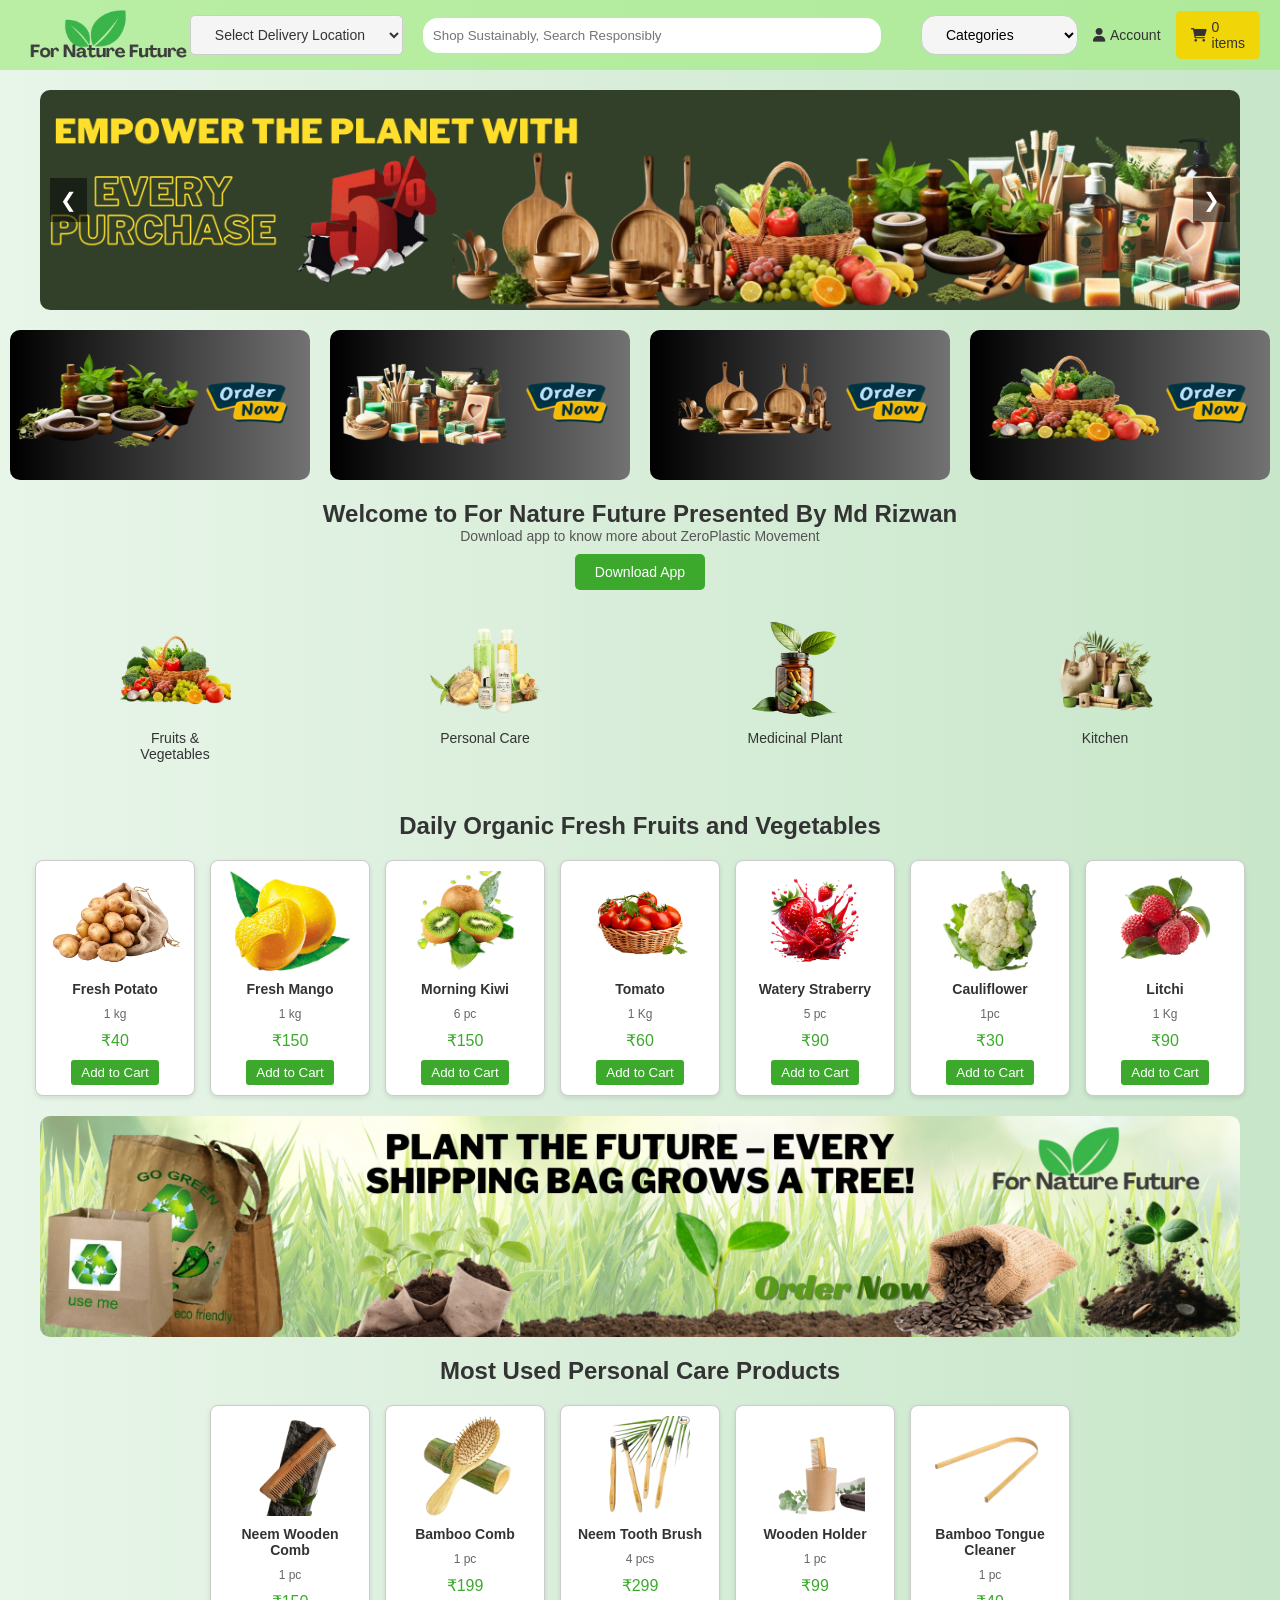
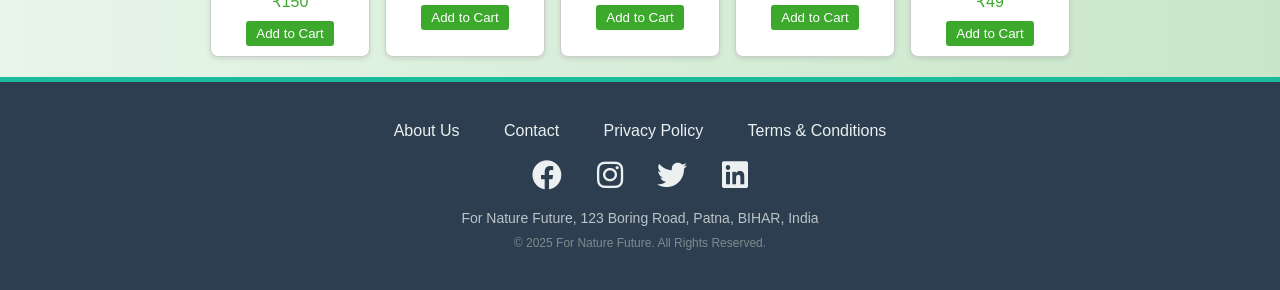
<file: MSD/index.html>
<head>
    <title>For Nature Future</title>
    <link rel="stylesheet" href="https://cdnjs.cloudflare.com/ajax/libs/font-awesome/6.0.0-beta3/css/all.min.css"> 
    <link rel="stylesheet" href="style.css">
</head>
<body>
    <div class="header">
        <div class="logo">
            <img src="image/logo.png" alt="FNF Logo"> 
        </div>
        <div class="delivery-time">
            <select class="location-select">
                <option disabled selected>Select Delivery Location</option>
                <option>Patna, Bihar</option>
                <option>Ranchi, Jharkhand</option>
                <option>Guntur, Andhra Pradesh</option>
                <option>Noida, Delhi</option>
                <option>Pune, Maharashtra</option>
            </select>
        </div>
        <div class="search-bar">
            <input type="text" placeholder="Shop Sustainably, Search Responsibly">
        </div>
        <div class="buttons">
            <div class="category-select">
                <select class="category-dropdown" onchange="location = this.value;">
                    <option disabled selected>Categories</option>
                    <option value="fruits.html">Fruits</option>
                    <option value="Personal product.html">Personal Care</option>
                    <option value="Medicinal plant.html">Medicinal Plant</option>
                    <option value="kitchen.html">Kitchen</option>
                </select>
            </div>
        <a href="#" id="account-btn"><i class="fas fa-user"></i> Account</a>
        <div id="login-popup" class="login-popup">
            <div class="login-box" id="login-box">
                <span class="close-btn" onclick="closeLoginPopup()">×</span>
                <div id="step-1">
                    <h3>Sign In</h3>
                    <label for="mobile">Mobile Number:</label>
                    <input type="tel" id="mobile" placeholder="Enter mobile number" maxlength="10">
                    <button onclick="requestOTP()">Get OTP</button>
                </div>
                <div id="step-2" style="display: none;">
                    <h3>Enter OTP</h3>
                    <label for="otp">OTP:</label>
                    <input type="text" id="otp" placeholder="Enter OTP" maxlength="6">
                    <button onclick="verifyOTP()">Verify</button>
                </div>
            </div>
        </div>

            <a href="cart.html" class="cart"><i class="fas fa-shopping-cart"></i> <p><span id="cart-count">0</span> items</p></a>
        </div>
    </div>
    
    <div class="banner-container">
        <div class="banner-slides">
            <img src="image/Banner1.png" class="banner-image">
            <img src="image/banner2.png" class="banner-image">
            <img src="image/banner3.png" class="banner-image">
        </div>
        <button class="prev" onclick="moveBanner(-1)">❮</button>
        <button class="next" onclick="moveBanner(1)">❯</button>
    </div>
    
    <div class="image-section" style="display: flex; justify-content: center; gap: 20px; margin: 20px;">
        <a href="Medicinal plant.html"><img src="image/m.png" alt="Eco Image 1" style="width: 300px; height: 150px; border-radius: 10px;"></a>
        <a href="Personal product.html"><img src="image/pc.png" alt="Eco Image 2" style="width: 300px; height: 150px; border-radius: 10px;"></a>
        <a href="kitchen.html"><img src="image/k.png" alt="Eco Image 3" style="width: 300px; height: 150px; border-radius: 10px;"></a>
        <a href="fruits.html"><img src="image/f.png" alt="Eco Image 4" style="width: 300px; height: 150px; border-radius: 10px;"></a>
    </div>
    
    <div class="welcome">
        <h1>Welcome to For Nature Future Presented By Md Rizwan </h1>
        <p>Download app to know more about ZeroPlastic Movement</p>
        <a href="https://play.google.com/store/apps/details?id=lk.zeroplastic&pcampaignid=web_share">
            <button class="download-app">Download App</button>
        </a>
    </div>
    
    <div class="categories">
        <div class="category">
            <a href="fruits.html"><img src="image/Fruit.png"></a>
            <p>Fruits & Vegetables</p>
        </div>
        <div class="category">
            <a href="Personal product.html"><img src="image/Personal Care.png"></a>
            <p>Personal Care</p>
        </div>
        <div class="category">
            <a href="Medicinal plant.html"><img src="image/Forest Medicine.png"></a>
            <p>Medicinal Plant</p>
        </div>
        <div class="category">
            <a href="kitchen.html"><img src="image/Kitchen.png"></a>
            <p>Kitchen</p>
        </div>
    </div>
    
    <div class="product-section">
        <h2>Daily Organic Fresh Fruits and Vegetables</h2>
        
        <div class="products">
            <div class="product">
                <img src="image/Potato.png">
                <h3>Fresh Potato</h3>
                <p>1 kg</p>
                <div class="price">₹40</div>
                <button onclick="addToCart('Fresh Potato', 40, 'image/Potato.png')">Add to Cart</button>
            </div>
            <div class="product">
                <img src="image/Mango.png">
                <h3>Fresh Mango</h3>
                <p>1 kg</p>
                <div class="price">₹150</div>
                <button onclick="addToCart('Fresh Mango', 150,'image/Mango.png')">Add to Cart</button>
            </div>
            <div class="product">
                <img src="image/kiwi.png">
                <h3>Morning Kiwi</h3>
                <p>6 pc </p>
                <div class="price">₹150</div>
                <button onclick="addToCart('Morning Kiwi', 150,'image/kiwi.png')">Add to Cart</button>
            </div>
            
            <div class="product">
                <img src="image/Tomato.png">
                <h3>Tomato</h3>
                <p> 1 Kg </p>
                <div class="price">₹60</div>
                <button onclick="addToCart('Tomato', 60,'image/Tomato.png')">Add to Cart</button>
            </div>
            <div class="product">
                <img src="image/Straberry.png">
                <h3>Watery Straberry</h3>
                <p> 5 pc </p>
                <div class="price">₹90</div>
                <button onclick="addToCart('Watery Starberry', 90,'image/Straberry.png')">Add to Cart</button>
            </div>
            <div class="product">
                <img src="image/cauliflower.png">
                <h3>Cauliflower</h3>
                <p> 1pc </p>
                <div class="price">₹30</div>
                <button onclick="addToCart('Cauliflower', 30,'image/cauliflower.png')">Add to Cart</button>
            </div>
            <div class="product">
                <img src="image/Litchi.png">
                <h3>Litchi</h3>
                <p> 1 Kg </p>
                <div class="price">₹90</div>
                <button onclick="addToCart('Litchi', 90,'image/Litchi.png')">Add to Cart</button>
            </div>
        </div>
        
        <div class="banner-container">
            <img src="image/banner3.png" class="banner-image">
        </div>
        
        <h2> Most Used Personal Care Products </h2>
        
        <div class="products">
            <div class="product">
                <img src="image/Bamboo__Organic_Comb.png" alt="Neem Wooden Comb">
                <h3>Neem Wooden Comb</h3>
                <p>1 pc</p>
                <div class="price">₹150</div>
                <button onclick="addToCart('Neem Wooden Comb', 150,'image/Bamboo__Organic_Comb.png')">Add to Cart</button>
            </div>
            <div class="product">
                <img src="image/Bamboo_Wooden_Brush.png" alt="Bamboo Comb">
                <h3>Bamboo Comb</h3>
                <p>1 pc</p>
                <div class="price">₹199</div>
                <button onclick="addToCart('Bamboo Comb', 199,'image/Bamboo_Wooden_Brush.png')">Add to Cart</button>
            </div>
            <div class="product">
                <img src="image/Bamboo_Tooth_brush.png" alt="Neem Tooth Brush">
                <h3>Neem Tooth Brush</h3>
                <p>4 pcs</p>
                <div class="price">₹299</div>
                <button onclick="addToCart('Neem Tooth Brush', 299,'image/Bamboo_Tooth_brush.png')">Add to Cart</button>
            </div>
            <div class="product">
                <img src="image/Bamboo_Comb.png" alt="Wooden Holder">
                <h3>Wooden Holder</h3>
                <p>1 pc</p>
                <div class="price">₹99</div>
                <button onclick="addToCart('Wooden Holder', 99,'image/Bamboo_Comb.png')">Add to Cart</button>
            </div>
            <div class="product">
                <img src="image/Bamboo_tongue_Cleaner.png" alt="Bamboo Tongue Cleaner">
                <h3>Bamboo Tongue Cleaner</h3>
                <p>1 pc</p>
                <div class="price">₹49</div>
                <button onclick="addToCart('Bamboo Tongue Cleaner', 49,'image/Bamboo_tongue_Cleaner.png')">Add to Cart</button>
            </div>
        </div>
    </div>
    


    <script src="script.js"></script>
    
    <div class="footer">
        <div class="footer-links">
            <a href="#">About Us</a>
            <a href="#">Contact</a>
            <a href="#">Privacy Policy</a>
            <a href="#">Terms & Conditions</a>
        </div>
        <div class="social-media">
            <a href="https://facebook.com" target="_blank"><i class="fab fa-facebook"></i></a>
            <a href="https://instagram.com" target="_blank"><i class="fab fa-instagram"></i></a>
            <a href="https://twitter.com" target="_blank"><i class="fab fa-twitter"></i></a>
            <a href="https://linkedin.com" target="_blank"><i class="fab fa-linkedin"></i></a>
        </div>
        <div class="address">
            <p>For Nature Future, 123 Boring Road, Patna, BIHAR, India</p>
        </div>
        <div class="copyright">
            <p>&copy; 2025 For Nature Future. All Rights Reserved.</p>
        </div>
    </div>
</body>
</html>
</file>
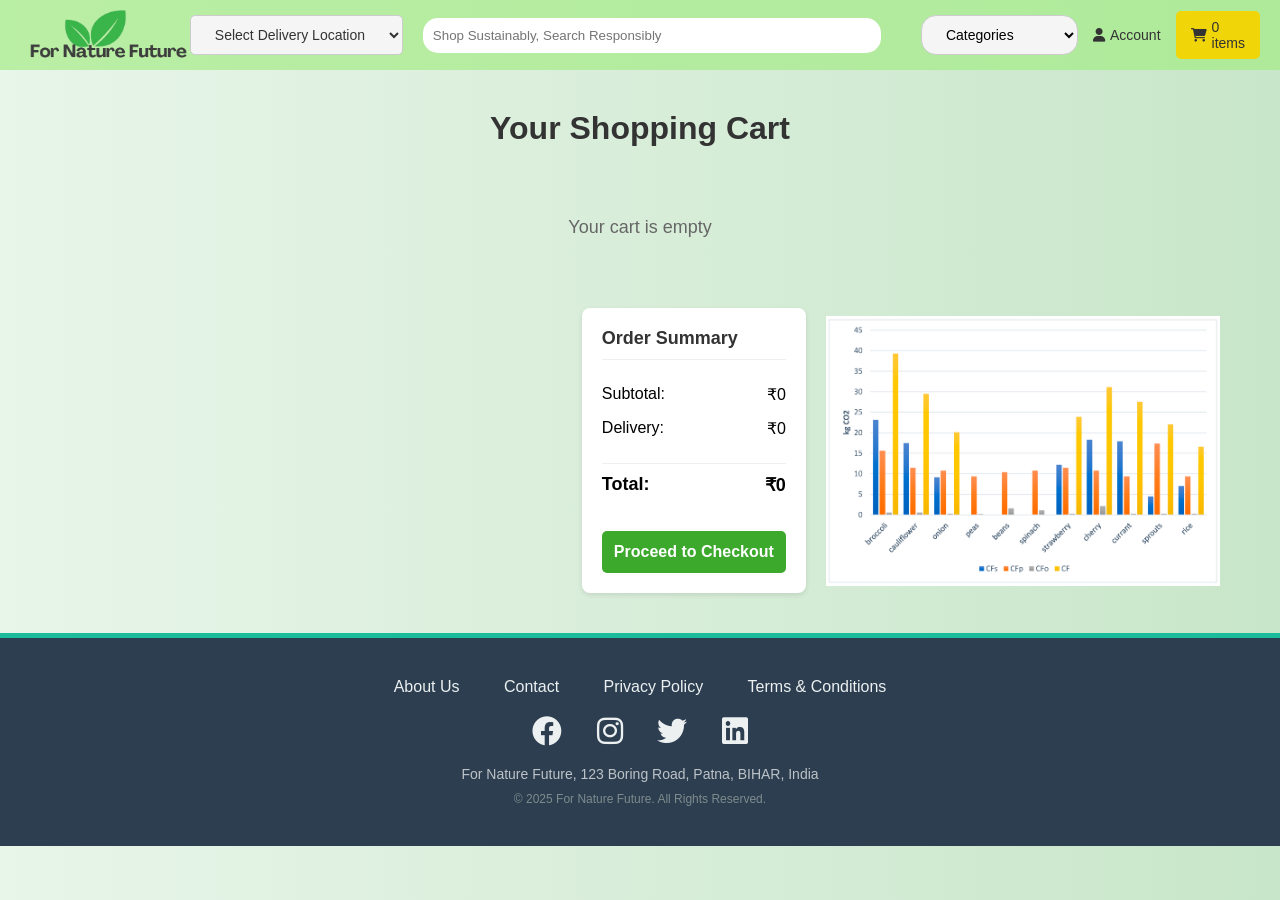
<file: MSD/cart.html>
<head>
    <title>Your Cart - For Nature Future</title>
    <link rel="stylesheet" href="https://cdnjs.cloudflare.com/ajax/libs/font-awesome/6.0.0-beta3/css/all.min.css">
    <link rel="stylesheet" href="style.css">
</head>
<body>
    <!-- Header (Same as index.html) -->
    <div class="header">
        <div class="logo">
            <a href="index.html">
                <img src="image/logo.png" alt="FNF Logo"> 
            </a>
        </div>
        <div class="delivery-time">
            <select class="location-select">
                <option disabled selected>Select Delivery Location</option>
                <option>Patna, Bihar</option>
                <option>Ranchi, Jharkhand</option>
                <option>Guntur, Andhra Pradesh</option>
                <option>Noida, Delhi</option>
                <option>Pune, Maharashtra</option>
            </select>
        </div>
        <div class="search-bar">
            <input type="text" placeholder="Shop Sustainably, Search Responsibly">
        </div>
        <div class="buttons">
            <div class="category-select">
                <select class="category-dropdown" onchange="location = this.value;">
                    <option disabled selected>Categories</option>
                    <option value="fruits.html">Fruits</option>
                    <option value="Personal product.html">Personal Care</option>
                    <option value="Medicinal plant.html">Medicinal Plant</option>
                    <option value="kitchen.html">Kitchen</option>
                </select>
            </div>
            <a href="login.html"><i class="fas fa-user"></i> Account</a>
            <a href="cart.html" class="cart"><i class="fas fa-shopping-cart"></i> <p><span id="cart-count">0</span> items</p></a>
        </div>
    </div>

    <!-- Cart Content -->
    <div class="cart-container">
        <h1>Your Shopping Cart</h1>
        <div class="cart-items" id="cart-items">
            <!-- Cart items will appear here automatically -->
            <p class="empty-cart-message">Your cart is empty</p>
        </div>
        <div class="cart-summary-container" style="display: flex; align-items: center; gap: 20px;">
            <div class="cart-summary">
                <div class="summary-details">
                    <h3>Order Summary</h3>
                    <div class="summary-row">
                        <span>Subtotal:</span>
                        <span id="subtotal">₹0</span>
                    </div>
                    <div class="summary-row">
                        <span>Delivery:</span>
                        <span id="delivery">₹0</span>
                    </div>
                    <div class="summary-row total">
                        <span>Total:</span>
                        <span id="total">₹0</span>
                    </div>
                    <button class="checkout-btn" onclick="proceedToCheckout()">Proceed to Checkout</button>
                </div>
            </div>
            <div class="cart-summary-image">
                <img src="image\co2.png" alt="Shopping Cart" style="max-width: 500
                ; height: 270;">
            </div>
        </div>
    </div>

    <!-- Footer (Same as index.html) -->
    <div class="footer">
        <div class="footer-links">
            <a href="#">About Us</a>
            <a href="#">Contact</a>
            <a href="#">Privacy Policy</a>
            <a href="#">Terms & Conditions</a>
        </div>
        <div class="social-media">
            <a href="https://facebook.com" target="_blank"><i class="fab fa-facebook"></i></a>
            <a href="https://instagram.com" target="_blank"><i class="fab fa-instagram"></i></a>
            <a href="https://twitter.com" target="_blank"><i class="fab fa-twitter"></i></a>
            <a href="https://linkedin.com" target="_blank"><i class="fab fa-linkedin"></i></a>
        </div>
        <div class="address">
            <p>For Nature Future, 123 Boring Road, Patna, BIHAR, India</p>
        </div>
        <div class="copyright">
            <p>&copy; 2025 For Nature Future. All Rights Reserved.</p>
        </div>
    </div>

    <script src="script.js"></script>
</body>
</html>
</file>
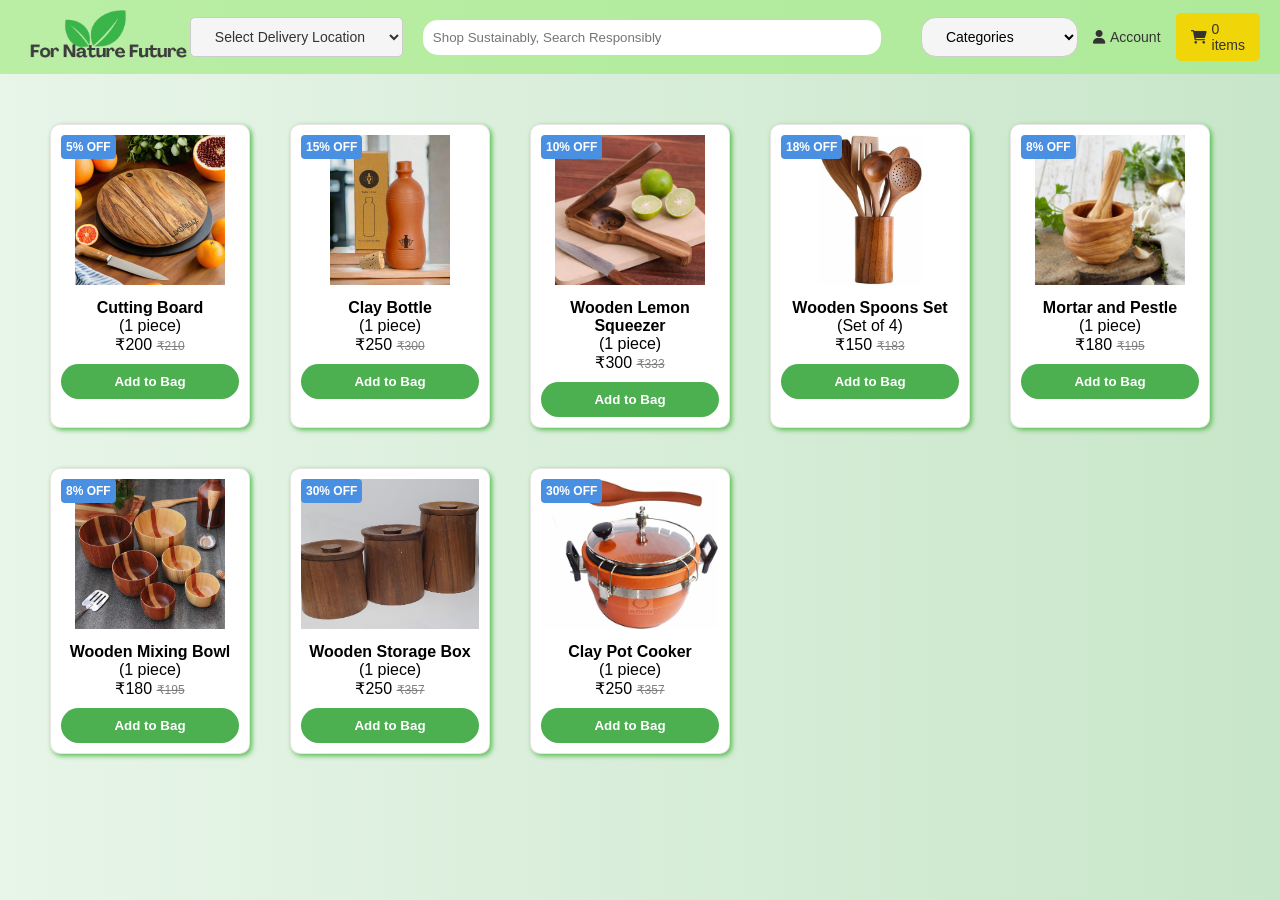
<file: MSD/kitchen.html>
<!DOCTYPE html>
<html lang="en">
<head>
    <meta charset="UTF-8">
    <title>Kitchen Appliances</title>
    <link rel="stylesheet" href="https://cdnjs.cloudflare.com/ajax/libs/font-awesome/6.0.0-beta3/css/all.min.css">
    <link rel="stylesheet" href="style.css">
</head>
<body>
    <div class="header">
        <div class="logo">
            <a href="index.html">
                <img src="image/logo.png" alt="FNF Logo">
            </a>
        </div>
        <div class="delivery-time">
            <select class="location-select">
                <option disabled selected>Select Delivery Location</option>
                <option>Patna, Bihar</option>
                <option>Ranchi, Jharkhand</option>
                <option>Guntur, Andhra Pradesh</option>
                <option>Noida, Delhi</option>
                <option>Pune, Maharashtra</option>
            </select>
        </div>
        <div class="search-bar">
            <input type="text" placeholder="Shop Sustainably, Search Responsibly">
        </div>
        <div class="buttons">
            <div class="category-select">
                <select class="category-dropdown" onchange="location = this.value">
                    <option disabled selected>Categories</option>
                    <option value="fruits.html">Fruits</option>
                    <option value="Personal product.html">Personal Care</option>
                    <option value="Medicinal plant.html">Medicinal Plant</option>
                    <option value="kitchen.html">Kitchen</option>
                </select>
            </div>
            <a href="#" id="account-btn"><i class="fas fa-user"></i> Account</a>
        <div id="login-popup" class="login-popup">
            <div class="login-box" id="login-box">
                <span class="close-btn" onclick="closeLoginPopup()">×</span>
                <div id="step-1">
                    <h3>Sign In</h3>
                    <label for="mobile">Mobile Number:</label>
                    <input type="tel" id="mobile" placeholder="Enter mobile number" maxlength="10">
                    <button onclick="requestOTP()">Get OTP</button>
                </div>
                <div id="step-2" style="display: none;">
                    <h3>Enter OTP</h3>
                    <label for="otp">OTP:</label>
                    <input type="text" id="otp" placeholder="Enter OTP" maxlength="6">
                    <button onclick="verifyOTP()">Verify</button>
                </div>
            </div>
        </div>
            <a href="cart.html" class="cart"><i class="fas fa-shopping-cart"></i> <p><span id="cart-count">0</span> items</p></a>
        </div>
    </div>

    <div class="container">
        <div class="card">
            <div class="discount">5% OFF</div>
            <img src="image/CuttingBoard.png" alt="Cutting Board">
            <h4>Cutting Board</h4>
            <p>(1 piece)</p>
            <p class="price">₹200 <span class="old-price">₹210</span></p>
            <button onclick="addToCart('Cutting Board', 200, 'image/CuttingBoard.png')">Add to Bag</button>
        </div>

        <div class="card">
            <div class="discount">15% OFF</div>
            <img src="image/ClayBottle.png" alt="Clay Bottle">
            <h4>Clay Bottle</h4>
            <p>(1 piece)</p>
            <p class="price">₹250 <span class="old-price">₹300</span></p>
            <button onclick="addToCart('Clay Bottle', 250, 'image/ClayBottle.png')">Add to Bag</button>
        </div>

        <div class="card">
            <div class="discount">10% OFF</div>
            <img src="image/lemonSqueezer.jpg" alt="Wooden Lemon Squeezer">
            <h4>Wooden Lemon Squeezer</h4>
            <p>(1 piece)</p>
            <p class="price">₹300 <span class="old-price">₹333</span></p>
            <button onclick="addToCart('Wooden Lemon Squeezer', 300, 'image/lemonSqueezer.jpg')">Add to Bag</button>
        </div>

        <div class="card">
            <div class="discount">18% OFF</div>
            <img src="image/Spoonset.jpg" alt="Wooden Spoons Set">
            <h4>Wooden Spoons Set</h4>
            <p>(Set of 4)</p>
            <p class="price">₹150 <span class="old-price">₹183</span></p>
            <button onclick="addToCart('Wooden Spoons Set', 150, 'image/Spoonset.jpg')">Add to Bag</button>
        </div>

        <div class="card">
            <div class="discount">8% OFF</div>
            <img src="image/Mortar and Pestle.webp" alt="Mortar and Pestle">
            <h4>Mortar and Pestle</h4>
            <p>(1 piece)</p>
            <p class="price">₹180 <span class="old-price">₹195</span></p>
            <button onclick="addToCart('Mortar and Pestle', 180, 'image/Mortar and Pestle.webp')">Add to Bag</button>
        </div>

        <div class="card">
            <div class="discount">8% OFF</div>
            <img src="image/Wooden Mixing Bowl.jpg" alt="Wooden Mixing Bowl">
            <h4>Wooden Mixing Bowl</h4>
            <p>(1 piece)</p>
            <p class="price">₹180 <span class="old-price">₹195</span></p>
            <button onclick="addToCart('Wooden Mixing Bowl', 180, 'image/Wooden Mixing Bowl.jpg')">Add to Bag</button>
        </div>

        <div class="card">
            <div class="discount">30% OFF</div>
            <img src="image/Wooden Storage Box.jpg" alt="Wooden Storage Box">
            <h4>Wooden Storage Box</h4>
            <p>(1 piece)</p>
            <p class="price">₹250 <span class="old-price">₹357</span></p>
            <button onclick="addToCart('Wooden Storage Box', 250, 'image/Wooden Storage Box.jpg')">Add to Bag</button>
        </div>

        <div class="card">
            <div class="discount">30% OFF</div>
            <img src="image/Clay Pot Cooker.jpg" alt="Clay Pot Cooker">
            <h4>Clay Pot Cooker</h4>
            <p>(1 piece)</p>
            <p class="price">₹250 <span class="old-price">₹357</span></p>
            <button onclick="addToCart('Clay Pot Cooker', 250, 'image/Clay Pot Cooker.jpg')">Add to Bag</button>
        </div>
    </div>

    <script src="script.js"></script>
</body>
</html>
</file>
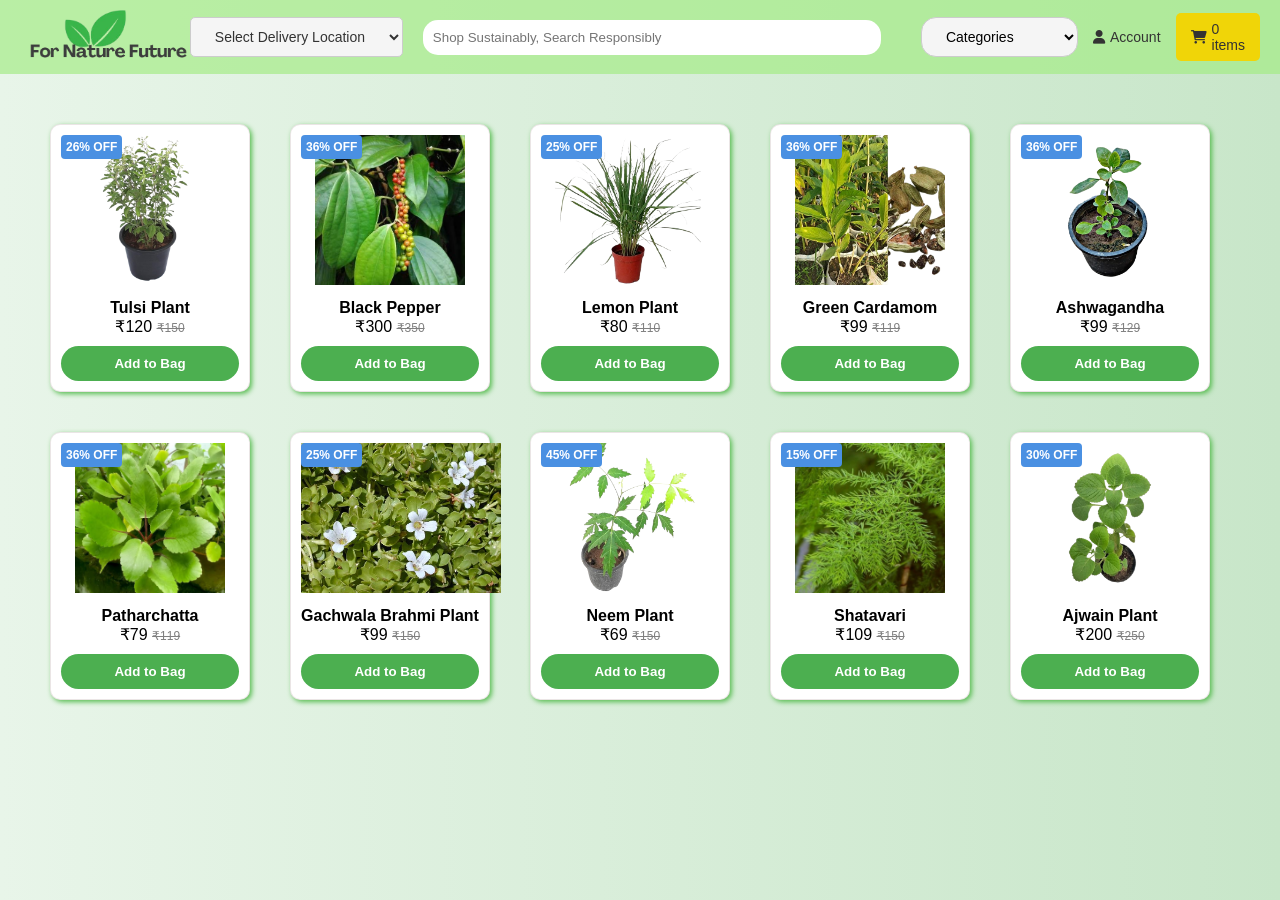
<file: MSD/Medicinal plant.html>
<!DOCTYPE html>
<html lang="en">
<head>
    <title>Medicinal Plants</title>
    <link rel="stylesheet" href="https://cdnjs.cloudflare.com/ajax/libs/font-awesome/6.0.0-beta3/css/all.min.css"> <!-- Font Awesome CDN -->
    <link rel="stylesheet" href="style.css">
</head>
<body>
    <div class="header">
        <div class="logo">
          <a href="index.html">
            <img src="image/logo.png" alt="FNF Logo"> 
          </a>
        </div>
        <div class="delivery-time">
            <select class="location-select">
                <option disabled selected>Select Delivery Location</option>
                <option>Patna, Bihar</option>
                <option>Ranchi, Jharkhand</option>
                <option>Guntur, Andhra Pradesh</option>
                <option>Noida, Delhi</option>
                <option>Pune, Maharashtra</option>
            </select>
        </div>
        <div class="search-bar">
            <input type="text" placeholder="Shop Sustainably, Search Responsibly">
        </div>
        <div class="buttons">
            <div class="category-select">
                <select class="category-dropdown" onchange="location = this.value;">
                    <option disabled selected>Categories</option>
                    <option value="fruits.html">Fruits</option>
                    <option value="Personal product.html">Personal Care</option>
                    <option value="Medicinal plant.html">Medicinal Plant</option>
                    <option value="kitchen.html">Kitchen</option>
                </select>
            </div>
            <a href="#" id="account-btn"><i class="fas fa-user"></i> Account</a>
        <div id="login-popup" class="login-popup">
            <div class="login-box" id="login-box">
                <span class="close-btn" onclick="closeLoginPopup()">×</span>
                <div id="step-1">
                    <h3>Sign In</h3>
                    <label for="mobile">Mobile Number:</label>
                    <input type="tel" id="mobile" placeholder="Enter mobile number" maxlength="10">
                    <button onclick="requestOTP()">Get OTP</button>
                </div>
                <div id="step-2" style="display: none;">
                    <h3>Enter OTP</h3>
                    <label for="otp">OTP:</label>
                    <input type="text" id="otp" placeholder="Enter OTP" maxlength="6">
                    <button onclick="verifyOTP()">Verify</button>
                </div>
            </div>
        </div>
            <a href="cart.html" class="cart"><i class="fas fa-shopping-cart"></i> <p><span id="cart-count">0</span> items</p></a>
        </div>
    </div>

    <div class="container">

      <div class="card">
        <div class="discount">26% OFF</div>
        <img src="image/tulsi.png" alt="Tulsi Plant">
        <h4>Tulsi Plant</h4>
        <p class="price">₹120 <span class="old-price">₹150</span></p>
        <button onclick="addToCart('Tulsi Plant', 120, 'image/tulsi.png')">Add to Bag</button>
      </div>

      <div class="card">
        <div class="discount">36% OFF</div>
        <img src="image/kali mirch.jpg" alt="Black Pepper">
        <h4>Black Pepper</h4>
        <p class="price">₹300 <span class="old-price">₹350</span></p>
        <button onclick="addToCart('Black Pepper', 300, 'image/kali mirch.jpg')">Add to Bag</button>
      </div>

      <div class="card">
        <div class="discount">25% OFF</div>
        <img src="image/lemon_grass.png" alt="Lemon Plant">
        <h4>Lemon Plant</h4>
        <p class="price">₹80 <span class="old-price">₹110</span></p>
        <button onclick="addToCart('Lemon Plant', 80, 'image/lemon_grass.png')">Add to Bag</button>
      </div>

      <div class="card">
        <div class="discount">36% OFF</div>
        <img src="image/Green_Cardamom.png" alt="Green Cardamom">
        <h4>Green Cardamom</h4>
        <p class="price">₹99 <span class="old-price">₹119</span></p>
        <button onclick="addToCart('Green Cardamom', 99, 'image/Green_Cardamom.png')">Add to Bag</button>
      </div>

      <div class="card">
        <div class="discount">36% OFF</div>
        <img src="image/Ashwagandha-.png" alt="Ashwagandha">
        <h4>Ashwagandha</h4>
        <p class="price">₹99 <span class="old-price">₹129</span></p>
        <button onclick="addToCart('Ashwagandha', 99, 'image/Ashwagandha-.png')">Add to Bag</button>
      </div>

      <div class="card">
        <div class="discount">36% OFF</div>
        <img src="image/Patharchatta.jpg" alt="Patharchatta">
        <h4>Patharchatta</h4>
        <p class="price">₹79 <span class="old-price">₹119</span></p>
        <button onclick="addToCart('Patharchatta', 79, 'image/Patharchatta.jpg')">Add to Bag</button>
      </div>

      <div class="card">
        <div class="discount">25% OFF</div>
        <img src="image/Gachwala Brahmi Plant.jpg" alt="Gachwala Brahmi Plant">
        <h4>Gachwala Brahmi Plant</h4>
        <p class="price">₹99 <span class="old-price">₹150</span></p>
        <button onclick="addToCart('Gachwala Brahmi Plant', 99, 'image/Gachwala Brahmi Plant.jpg')">Add to Bag</button>
      </div>

      <div class="card">
        <div class="discount">45% OFF</div>
        <img src="image/neem.png" alt="Neem Plant">
        <h4>Neem Plant</h4>
        <p class="price">₹69 <span class="old-price">₹150</span></p>
        <button onclick="addToCart('Neem Plant', 69, 'image/neem.png')">Add to Bag</button>
      </div>

      <div class="card">
        <div class="discount">15% OFF</div>
        <img src="image/Shatavari.jpg" alt="Shatavari">
        <h4>Shatavari</h4>
        <p class="price">₹109 <span class="old-price">₹150</span></p>
        <button onclick="addToCart('Shatavari', 109, 'image/Shatavari.jpg')">Add to Bag</button>
      </div>

      <div class="card">
        <div class="discount">30% OFF</div>
        <img src="image/Ajwain.png" alt="Ajwain Plant">
        <h4>Ajwain Plant</h4>
        <p class="price">₹200 <span class="old-price">₹250</span></p>
        <button onclick="addToCart('Ajwain Plant', 200, 'image/Ajwain.png')">Add to Bag</button>
      </div>

    </div>

    <script src="script.js"></script>
</body>
</html>
</file>
<file: MSD/style.css>
/* Reset and Base Styles */
* {
    margin: 0;
    padding: 0;
    box-sizing: border-box;
    font-family: Arial, sans-serif;
}

body {
    background-color: #b0e3a1;
}

/* ================= HEADER ================= */
.header {
    background-color: #a4ec85ac;
    display: flex;
    justify-content: space-between;
    align-items: center;
    padding: 10px 20px;
}

/* Logo */
.header .logo img {
    height: 50px;
}

/* Location Selector */
.location-select {
    font-size: 14px;
    color: #333;
    padding: 10px 20px;
    border: 1px solid #ccc;
    border-radius: 5px;
    background-color: #f5f5f5;
    transition: all 0.3s ease;
    cursor: pointer;
}

.location-select:hover {
    border-color: #3ca92d;
    background-color: #e8f8e1;
}

.location-select option {
    padding: 10px;
}

/* Search Bar */
.header .search-bar {
    flex-grow: 0;
    width: 500px;
    margin: 0 20px;
}

.header input[type="text"] {
    width: 100%;
    padding: 10px;
    border: 1px #d6d1d1;
    border-radius: 15px;
}

/* Category Dropdown */
.category-select {
    margin-left: 20px;
}

.category-dropdown {
    padding: 10px 20px;
    font-size: 14px;
    border: 1px solid #ccc;
    border-radius: 15px;
    background-color: #f5f5f5;
    cursor: pointer;
    transition: all 0.3s ease;
}

.category-dropdown:hover {
    border-color: #3ca92d;
    background-color: #e8f8e1;
}

.category-dropdown:focus {
    outline: none;
    border-color: #3ca92d;
    box-shadow: 0 0 5px rgba(60, 169, 45, 0.3);
}

/* Header Buttons */
.header .buttons {
    display: flex;
    align-items: center;
}

.header .buttons a {
    margin-left: 15px;
    text-decoration: none;
    color: #333;
    font-size: 14px;
    display: flex;
    align-items: center;
}

.header .buttons a i {
    margin-right: 5px;
}

.header .cart {
    background-color: #f0d508;
    color: #fff;
    padding: 8px 15px;
    border-radius: 5px;
    font-size: 1.2em;
}

.cart-item {
    display: flex;
    align-items: center;
    gap: 10px;
    margin-bottom: 10px;
}

.cart-item img {
    width: 50px;
    height: 50px;
    border-radius: 5px;
}

/* ================= BANNER SECTION ================= */
.banner-container {
    position: relative;
    display: flex;
    margin: 20px auto;
    overflow: hidden;
    width: 100%;
    max-width: 1200px;
}

.banner-slides {
    display: flex;
    width: 300%;
    transition: transform 0.5s ease-in-out;
}

.banner-image {
    width: 100%;
    flex: 0 0 100%;
    border-radius: 10px;
}

/* Banner Navigation */
.prev, .next {
    position: absolute;
    top: 50%;
    transform: translateY(-50%);
    background-color: rgba(0, 0, 0, 0.5);
    color: white;
    border: none;
    cursor: pointer;
    padding: 10px;
    font-size: 20px;
}

.prev { left: 10px; }
.next { right: 10px; }

/* ================= WELCOME SECTION ================= */
.welcome {
    text-align: center;
    margin: 20px;
}

.welcome h1 {
    font-size: 24px;
    color: #333;
}

.welcome p {
    font-size: 14px;
    color: #555;
}

.welcome .download-app {
    margin-top: 10px;
    padding: 10px 20px;
    background-color: #3ca92d;
    color: #fff;
    border: none;
    border-radius: 5px;
    cursor: pointer;
    font-size: 14px;
}

/* ================= CATEGORIES SECTION ================= */
.categories {
    display: flex;
    justify-content: space-around;
    flex-wrap: wrap;
    margin: 20px;
}

.category {
    text-align: center;
    width: 120px;
    margin: 10px;
}

.category img {
    width: 100%;
    height: 100px;
    object-fit: contain;
    border-radius: 5px;
}

.category p {
    margin-top: 10px;
    font-size: 14px;
    color: #333;
}

/* ================= PRODUCT SECTION ================= */
.product-section {
    padding: 20px;
}

.product-section h2 {
    text-align: center;
    color: #333;
    margin-bottom: 20px;
}

.products {
    display: flex;
    justify-content: center;
    flex-wrap: wrap;
    gap: 15px;
}

.product {
    width: 160px;
    background: #fff;
    border: 1px solid #ccc;
    border-radius: 8px;
    padding: 10px;
    text-align: center;
    box-shadow: 0 2px 5px rgba(0, 0, 0, 0.1);
}

.product img {
    width: 100%;
    height: 100px;
    object-fit: contain;
    border-radius: 5px;
}

.product h3 {
    font-size: 14px;
    color: #333;
    margin: 10px 0;
}

.product p {
    color: #666;
    font-size: 12px;
}

.product .price {
    font-size: 16px;
    color: #3ca92d;
    margin: 10px 0;
}

.product button {
    background-color: #3ca92d;
    color: #fff;
    border: none;
    padding: 5px 10px;
    border-radius: 3px;
    cursor: pointer;
}

.product button:hover {
    background-color: #2f8f21;
}

/* ================= FOOTER ================= */
.footer {
    background-color: #2c3e50;
    color: #fff;
    padding: 40px 20px;
    text-align: center;
    border-top: 5px solid #1abc9c;
}

.footer .footer-links {
    margin-bottom: 20px;
}

.footer .footer-links a {
    color: #ecf0f1;
    text-decoration: none;
    margin: 0 20px;
    font-size: 16px;
    transition: color 0.3s ease;
}

.footer .footer-links a:hover {
    color: #1abc9c;
}

.footer .social-media {
    margin: 20px 0;
}

.footer .social-media a {
    color: #ecf0f1;
    text-decoration: none;
    margin: 0 15px;
    font-size: 30px;
    transition: color 0.3s ease;
}

.footer .social-media a:hover {
    color: #1abc9c;
}

.footer .address {
    margin-top: 20px;
    font-size: 14px;
    color: #bdc3c7;
}

.footer .copyright {
    margin-top: 10px;
    font-size: 12px;
    color: #7f8c8d;
}

/* ================= FRUITS & VEGETABLES PAGE ================= */
.container {
    display: flex;
    gap: 40px;
    padding: 50px;
    flex-wrap: wrap;
}

.card {
    border: 1px solid #e8e2e2e2;
    border-radius: 10px;
    padding: 10px;
    width: 200px;
    text-align: center;
    box-shadow: 2px 2px 5px rgba(88, 189, 81, 5);
    background-color: white;
}

.card img {
  height: 150px;
  object-fit: contain;
  margin-bottom: 10px;
}

.discount {
    position: absolute;
    background-color: #4a90e2;
    color: white;
    padding: 5px;
    font-size: 12px;
    font-weight: bold;
    border-radius: 4px;
}

.price {
    font-size: 16px;
    color: #000;
}

.old-price {
    text-decoration: line-through;
    color: grey;
    font-size: 12px;
}

.card button {
  background: #4CAF50;
  color: white;
  border: none;
  padding: 10px;
  width: 100%;
  border-radius: 20px;
  margin-top: 10px;
  cursor: pointer;
  font-weight: bold;
  transition: 0.3s ease-in-out;
}

.card button:hover {
  background: #388e3c;
}



/* cart page ki design  */
/* ================= CART PAGE STYLES ================= */
.cart-container {
    max-width: 1200px;
    margin: 20px auto;
    padding: 20px;
}

.cart-container h1 {
    text-align: center;
    margin-bottom: 30px;
    color: #333;
}

.cart-items {
    display: flex;
    flex-direction: column;
    gap: 20px;
    margin-bottom: 30px;
}

.cart-item {
    display: flex;
    align-items: center;
    background: #fff;
    padding: 15px;
    border-radius: 8px;
    box-shadow: 0 2px 5px rgba(0, 0, 0, 0.1);
    gap: 20px;
}

.cart-item img {
    width: 80px;
    height: 80px;
    object-fit: contain;
    border-radius: 5px;
}

.item-details {
    flex-grow: 1;
}

.item-details h3 {
    font-size: 16px;
    color: #333;
    margin-bottom: 5px;
}

.item-details p {
    font-size: 14px;
    color: #666;
    margin: 5px 0;
}

.item-total {
    font-weight: bold;
    color: #3ca92d !important;
}

.item-actions {
    display: flex;
    align-items: center;
    gap: 10px;
}

.item-actions button {
    background-color: #3ca92d;
    color: white;
    border: none;
    width: 30px;
    height: 30px;
    border-radius: 50%;
    cursor: pointer;
    display: flex;
    align-items: center;
    justify-content: center;
}

.item-actions button:hover {
    background-color: #2f8f21;
}

.item-actions span {
    min-width: 20px;
    text-align: center;
}

.remove-btn {
    background-color: #e74c3c !important;
    margin-left: 10px;
}

.remove-btn:hover {
    background-color: #c0392b !important;
}

.cart-summary {
    background: #fff;
    padding: 20px;
    border-radius: 8px;
    box-shadow: 0 2px 5px rgba(0, 0, 0, 0.1);
    max-width: 400px;
    margin-left: auto;
}

.summary-details {
    display: flex;
    flex-direction: column;
    gap: 15px;
}

.summary-details h3 {
    font-size: 18px;
    color: #333;
    margin-bottom: 10px;
    padding-bottom: 10px;
    border-bottom: 1px solid #eee;
}

.summary-row {
    display: flex;
    justify-content: space-between;
    font-size: 16px;
}

.summary-row.total {
    font-weight: bold;
    font-size: 18px;
    margin-top: 10px;
    padding-top: 10px;
    border-top: 1px solid #eee;
}

.checkout-btn {
    width: 100%;
    padding: 12px;
    background-color: #3ca92d;
    color: white;
    border: none;
    border-radius: 5px;
    font-size: 16px;
    font-weight: bold;
    cursor: pointer;
    margin-top: 20px;
}

.checkout-btn:hover {
    background-color: #2f8f21;
}

.empty-cart-message {
    text-align: center;
    font-size: 18px;
    color: #666;
    padding: 40px 0;
}



/* checkout Page */
body {
    background: linear-gradient(to right, #e8f5e9, #c8e6c9);
    font-family: 'Segoe UI', Tahoma, Geneva, Verdana, sans-serif;
    margin: 0;
    padding: 0;
}

.checkout-page {
    max-width: 500px;
    margin: 100px auto;
    background-color: #ffffff;
    border-radius: 12px;
    padding: 40px 30px;
    box-shadow: 0 8px 25px rgba(0, 0, 0, 0.15);
    text-align: center;
}

.checkout-page h1 {
    font-size: 28px;
    color: #2e7d32;
    margin-bottom: 10px;
}

.checkout-page p {
    font-size: 16px;
    color: #4e4e4e;
    margin-bottom: 30px;
}

#rzp-button {
    padding: 15px 30px;
    font-size: 16px;
    background-color: #43a047;
    border: none;
    border-radius: 8px;
    color: white;
    font-weight: bold;
    cursor: pointer;
    transition: background-color 0.3s ease-in-out;
}

#rzp-button:hover {
    background-color: #2e7d32;
}

@media (max-width: 600px) {
    .checkout-page {
        margin: 50px 20px;
        padding: 30px 20px;
    }
}


/* ================= LOGIN PAGE ================= */

.login-popup {
    display: none;
    position: fixed;
    top: 0;
    left: 0;
    width: 100%;
    height: 100%;
    background: rgba(0, 0, 0, 0.6);
    justify-content: center;
    align-items: center;
    z-index: 1000;
    font-family: 'Segoe UI', Tahoma, Geneva, Verdana, sans-serif;
    animation: fadeIn 0.3s ease;
}

.login-box {
    background: #ffffff;
    padding: 30px 25px;
    border-radius: 16px;
    width: 350px;
    box-shadow: 0 8px 25px rgba(0, 0, 0, 0.2);
    position: relative;
    animation: slideUp 0.3s ease;
}

.login-box h3 {
    margin-bottom: 15px;
    color: #333;
    font-size: 24px;
    font-weight: 600;
}

.login-box label {
    font-size: 14px;
    color: #666;
    display: block;
    text-align: left;
    margin-bottom: 5px;
}

.login-box input {
    width: 100%;
    padding: 12px 14px;
    margin-bottom: 15px;
    border: 1px solid #ccc;
    border-radius: 8px;
    font-size: 15px;
    transition: 0.3s ease;
    outline: none;
}

.login-box input:focus {
    border-color: #4CAF50;
    box-shadow: 0 0 5px rgba(76, 175, 80, 0.5);
}

.login-box button {
    background: linear-gradient(135deg, #4CAF50, #45A049);
    color: white;
    border: none;
    padding: 12px 20px;
    width: 100%;
    font-size: 16px;
    border-radius: 8px;
    cursor: pointer;
    transition: background 0.3s ease;
}

.login-box button:hover {
    background: linear-gradient(135deg, #45A049, #388E3C);
}

.close-btn {
    position: absolute;
    top: 12px;
    right: 15px;
    font-size: 20px;
    color: #888;
    cursor: pointer;
    transition: color 0.3s ease;
}

.close-btn:hover {
    color: #333;
}

@keyframes fadeIn {
    from { opacity: 0; }
    to { opacity: 1; }
}

@keyframes slideUp {
    from { transform: translateY(40px); opacity: 0; }
    to { transform: translateY(0); opacity: 1; }
}
</file>
